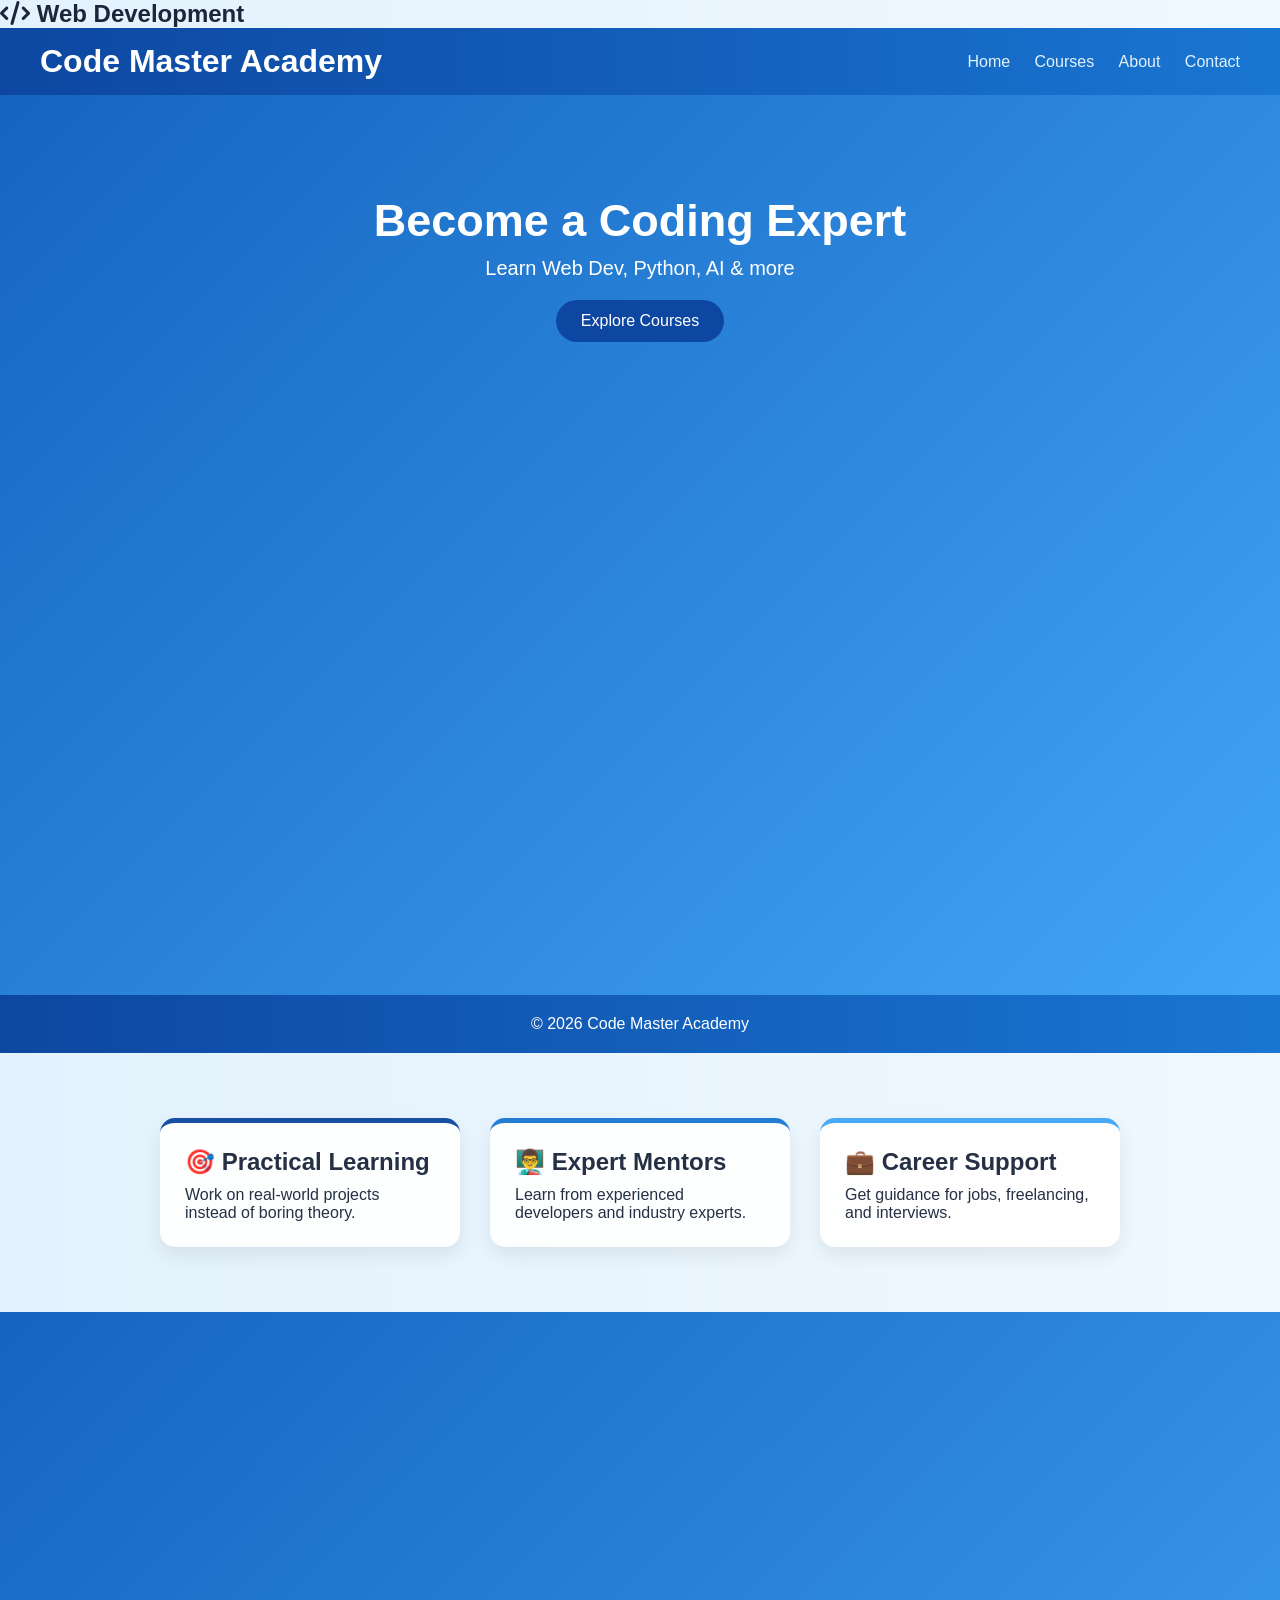
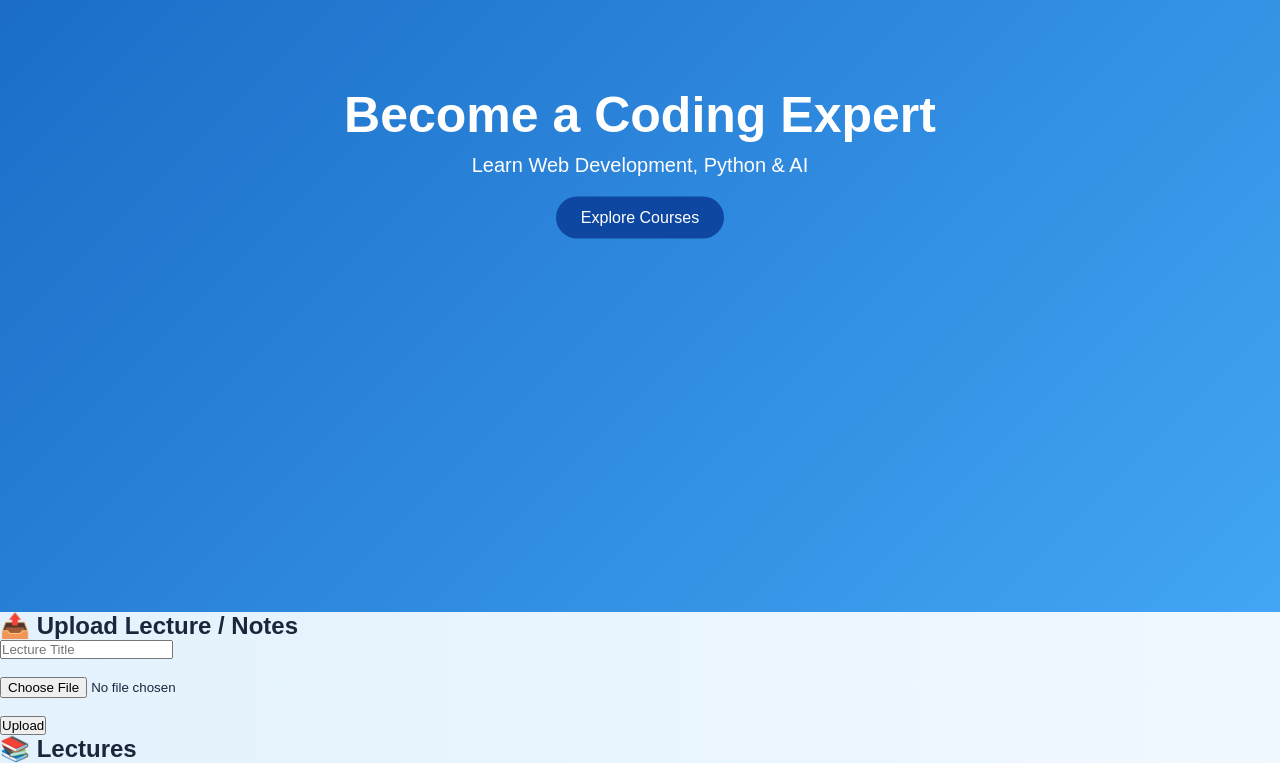
<file: index.html>
<!DOCTYPE html>
<html lang="en">
<head>
    <meta charset="UTF-8">
    <title>Code Master Academy</title>
    <link rel="stylesheet" href="style.css">
    <link rel="stylesheet" href="https://cdnjs.cloudflare.com/ajax/libs/font-awesome/6.0.0/css/all.min.css">
    <h2><i class="fas fa-code"></i> Web Development</h2>
</head>
<body>

<header>
    <h1>Code Master Academy</h1>
    <nav>
        <a href="index.html">Home</a>
        <a href="courses.html">Courses</a>
        <a href="about.html">About</a>
        <a href="contact.html">Contact</a>
    </nav>
</header>

<section class="hero">
    <h2>Become a Coding Expert</h2>
    <p>Learn Web Dev, Python, AI & more</p>
    <a href="courses.html" class="btn">Explore Courses</a>
</section>

<footer>
    <p>© 2026 Code Master Academy</p>
</footer>
<section class="container">
    <div class="card">
        <h2>🎯 Practical Learning</h2>
        <p>Work on real-world projects instead of boring theory.</p>
    </div>

    <div class="card">
        <h2>👨‍🏫 Expert Mentors</h2>
        <p>Learn from experienced developers and industry experts.</p>
    </div>

    <div class="card">
        <h2>💼 Career Support</h2>
        <p>Get guidance for jobs, freelancing, and interviews.</p>
    </div>
</section>

<section class="hero">
    <div class="slider">
        <div class="slide active"></div>
        <div class="slide"></div>
        <div class="slide"></div>
    </div>

    <div class="hero-content">
        <h2>Become a Coding Expert</h2>
        <p>Learn Web Development, Python & AI</p>
        <a href="courses.html" class="btn">Explore Courses</a>
    </div>
</section>
<h2>📤 Upload Lecture / Notes</h2>

<input type="text" id="title" placeholder="Lecture Title"><br><br>

<input type="file" id="file"><br><br>

<button onclick="uploadFile()">Upload</button>

<script>
function uploadFile() {
    let file = document.getElementById("file").files[0];
    let title = document.getElementById("title").value;

    let storageRef = firebase.storage().ref("uploads/" + file.name);

    storageRef.put(file).then(() => {
        storageRef.getDownloadURL().then((url) => {
            firebase.firestore().collection("lectures").add({
                title: title,
                url: url
            });

            alert("Uploaded Successfully!");
        });
    });
}
</script>
<h2>📚 Lectures</h2>

<div id="list"></div>

<script>
firebase.firestore().collection("lectures").get().then((snap) => {
    snap.forEach((doc) => {
        let data = doc.data();

        document.getElementById("list").innerHTML += `
            <div class="card">
                <h3>${data.title}</h3>
                <a href="${data.url}" target="_blank">Open Lecture</a>
            </div>
        `;
    });
});
</script>
</body>
</html>
</file>
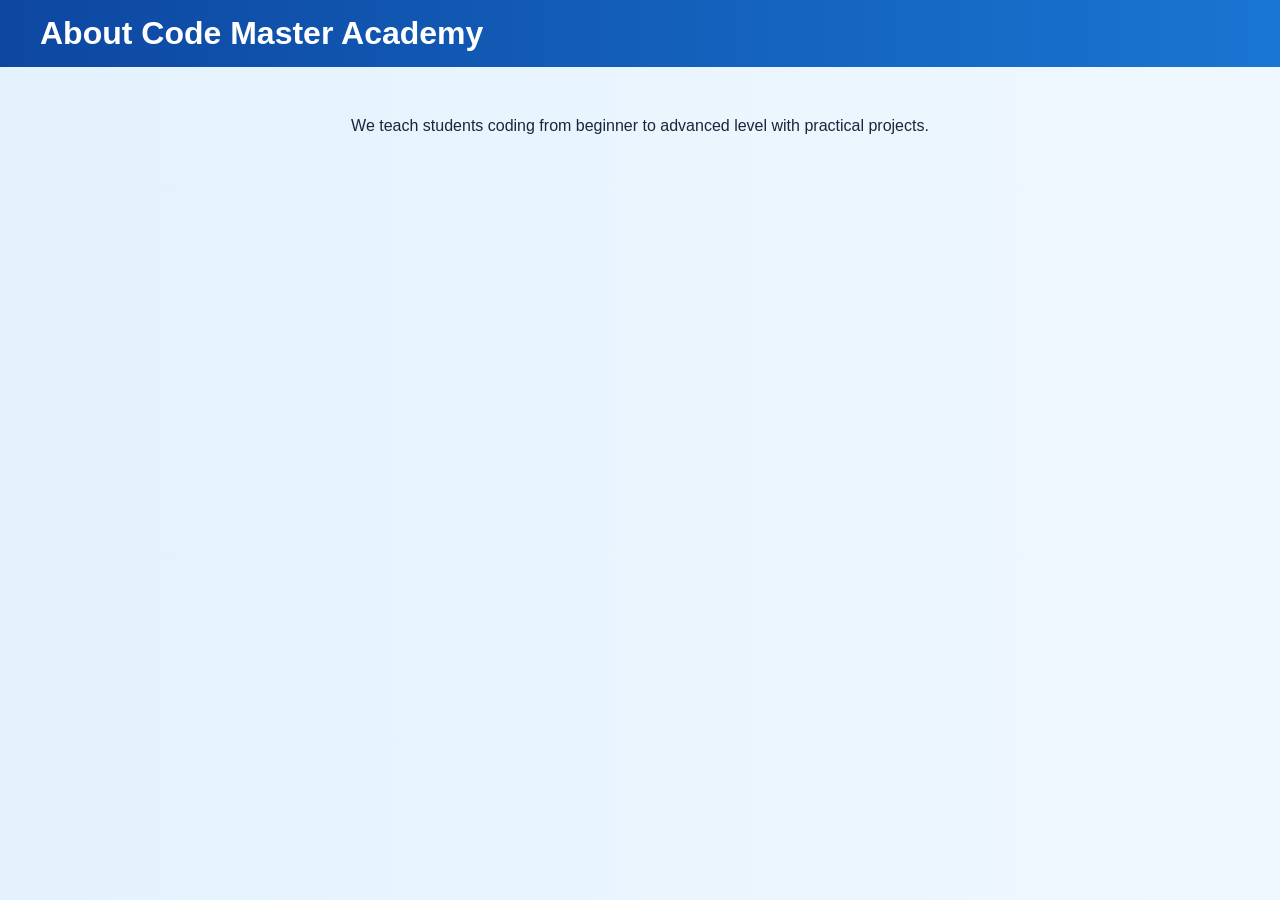
<file: about.html>
<!DOCTYPE html>
<html>
<head>
    <title>About Us</title>
    <link rel="stylesheet" href="style.css">
</head>
<body>

<header>
    <h1>About Code Master Academy</h1>
</header>

<div class="container">
    <p>We teach students coding from beginner to advanced level with practical projects.</p>
</div>

</body>
</html>
</file>
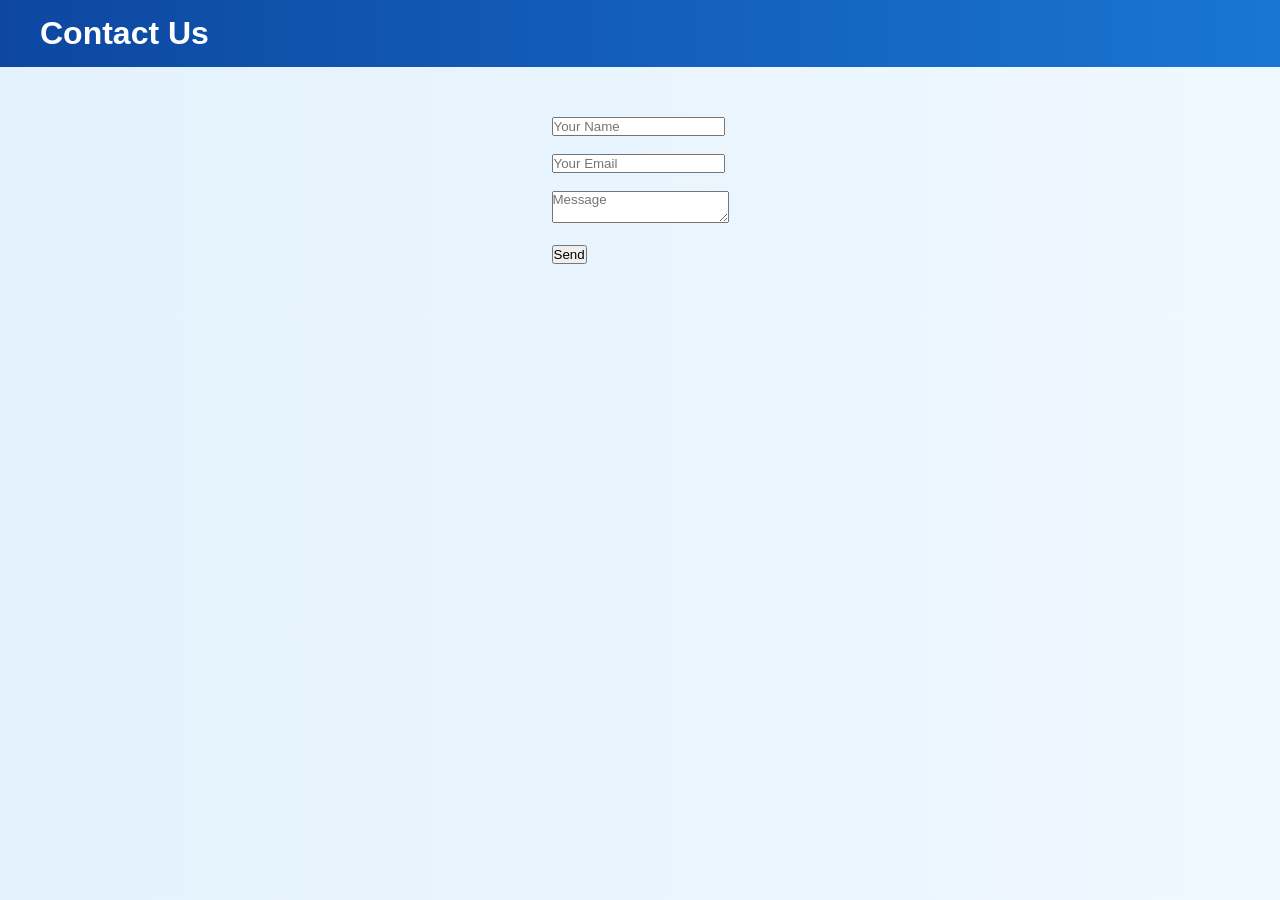
<file: contact.html>
<!DOCTYPE html>
<html>
<head>
    <title>Contact</title>
    <link rel="stylesheet" href="style.css">
</head>
<body>

<header>
    <h1>Contact Us</h1>
</header>

<div class="container">
    <form onsubmit="sendMessage(event)">
        <input type="text" placeholder="Your Name" required><br><br>
        <input type="email" placeholder="Your Email" required><br><br>
        <textarea placeholder="Message"></textarea><br><br>
        <button type="submit">Send</button>
    </form>
</div>

<script src="script.js"></script>
</body>
</html>
</file>
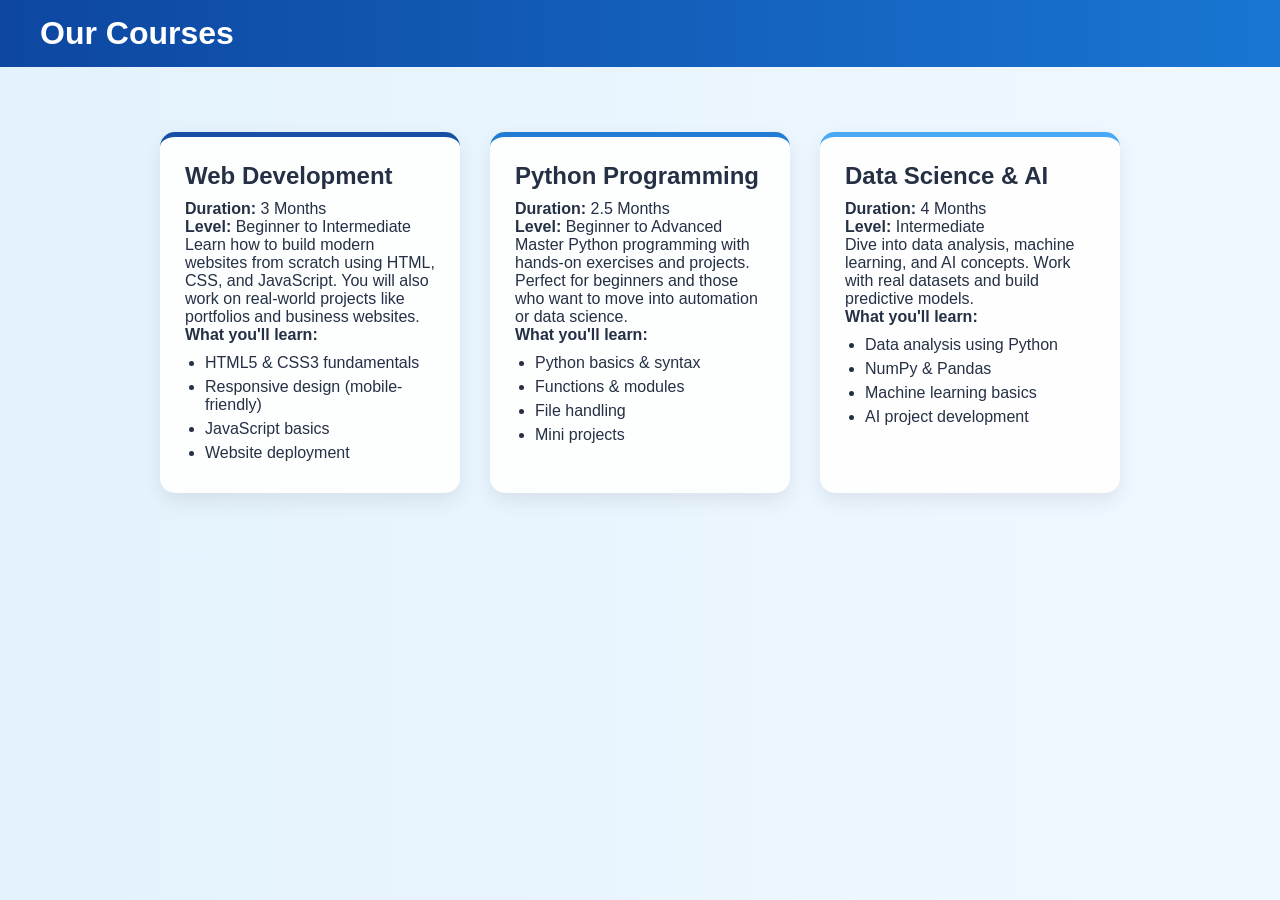
<file: courses.html>
<!DOCTYPE html>
<html>
<head>
    <title>Courses - Code Master Academy</title>
    <link rel="stylesheet" href="style.css">
</head>
<body>

<header>
    <h1>Our Courses</h1>
</header>

<div class="container">

    <div class="card">
        <h2>Web Development</h2>
        <p><strong>Duration:</strong> 3 Months</p>
        <p><strong>Level:</strong> Beginner to Intermediate</p>
        <p>
            Learn how to build modern websites from scratch using HTML, CSS, and JavaScript.
            You will also work on real-world projects like portfolios and business websites.
        </p>
        <p><strong>What you'll learn:</strong></p>
        <ul>
            <li>HTML5 & CSS3 fundamentals</li>
            <li>Responsive design (mobile-friendly)</li>
            <li>JavaScript basics</li>
            <li>Website deployment</li>
        </ul>
    </div>

    <div class="card">
        <h2>Python Programming</h2>
        <p><strong>Duration:</strong> 2.5 Months</p>
        <p><strong>Level:</strong> Beginner to Advanced</p>
        <p>
            Master Python programming with hands-on exercises and projects.
            Perfect for beginners and those who want to move into automation or data science.
        </p>
        <p><strong>What you'll learn:</strong></p>
        <ul>
            <li>Python basics & syntax</li>
            <li>Functions & modules</li>
            <li>File handling</li>
            <li>Mini projects</li>
        </ul>
    </div>

    <div class="card">
        <h2>Data Science & AI</h2>
        <p><strong>Duration:</strong> 4 Months</p>
        <p><strong>Level:</strong> Intermediate</p>
        <p>
            Dive into data analysis, machine learning, and AI concepts.
            Work with real datasets and build predictive models.
        </p>
        <p><strong>What you'll learn:</strong></p>
        <ul>
            <li>Data analysis using Python</li>
            <li>NumPy & Pandas</li>
            <li>Machine learning basics</li>
            <li>AI project development</li>
        </ul>
    </div>

</div>

</body>
</html>
</file>
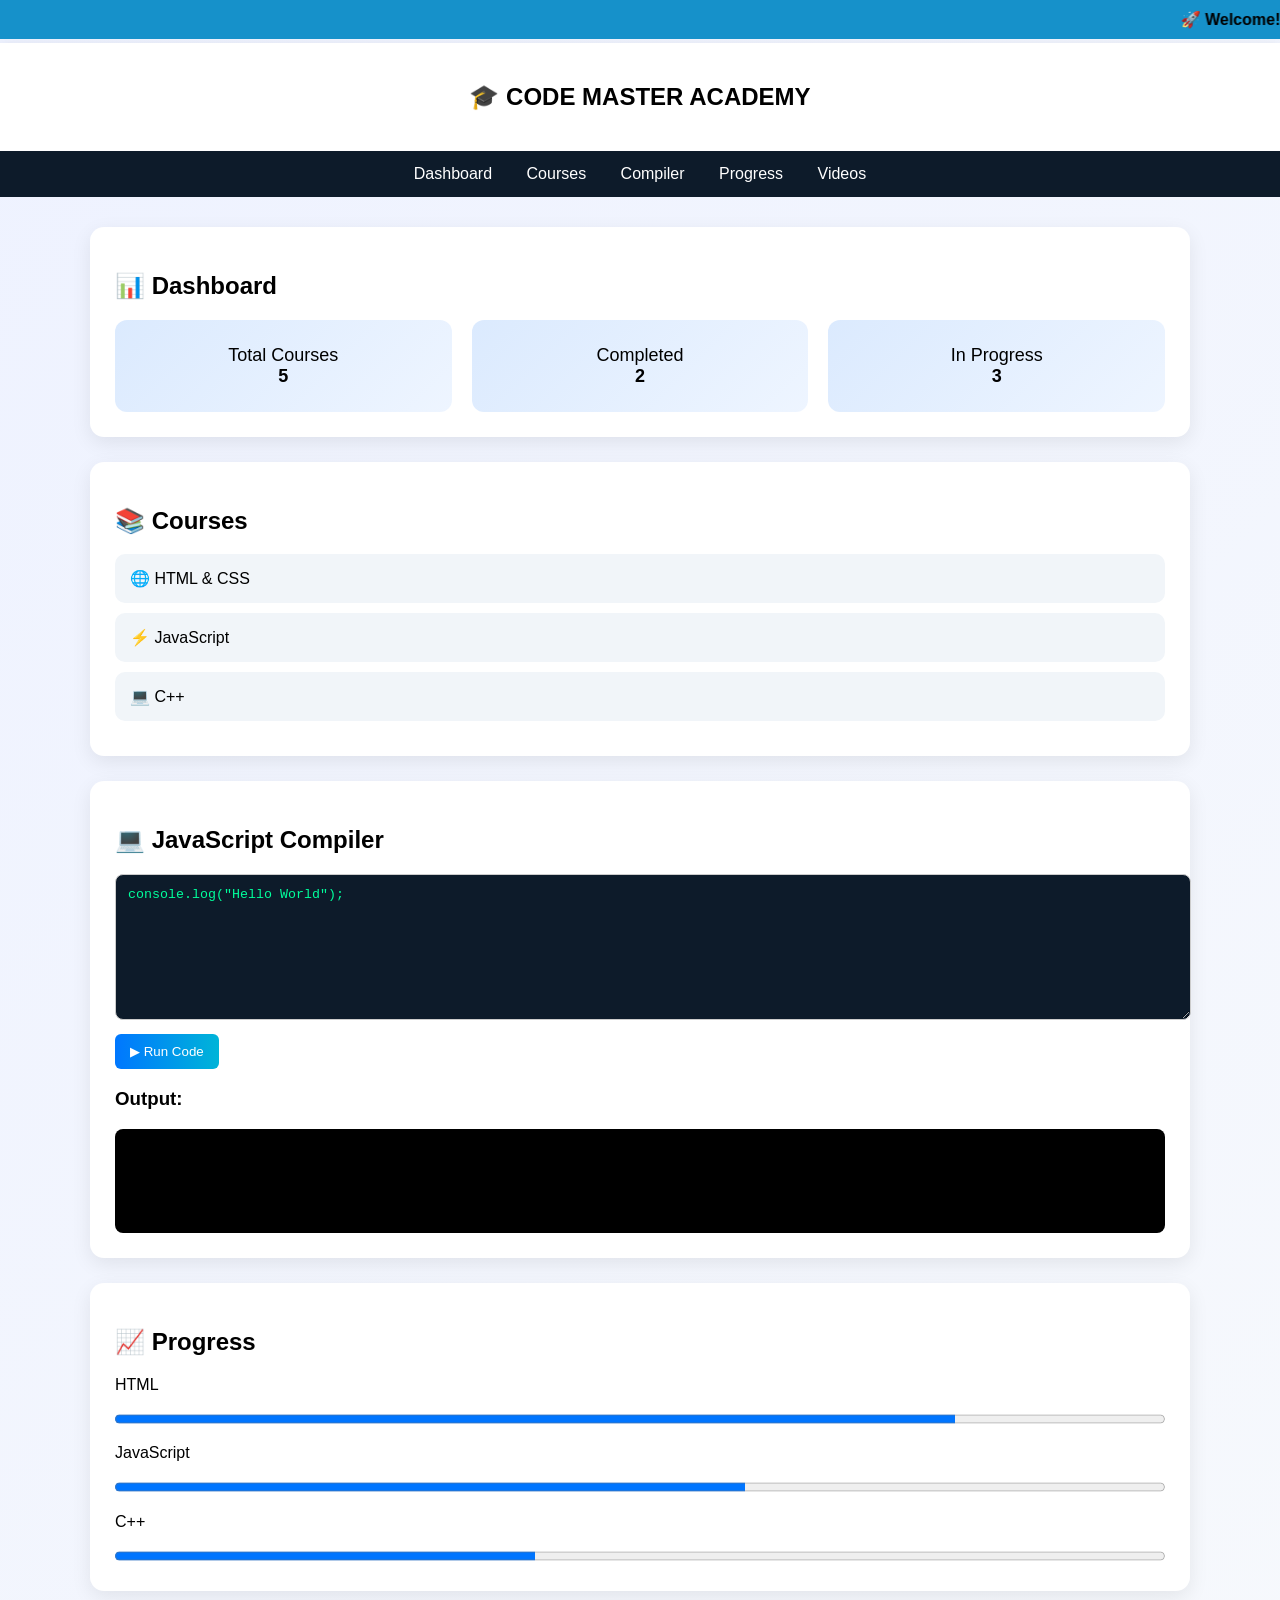
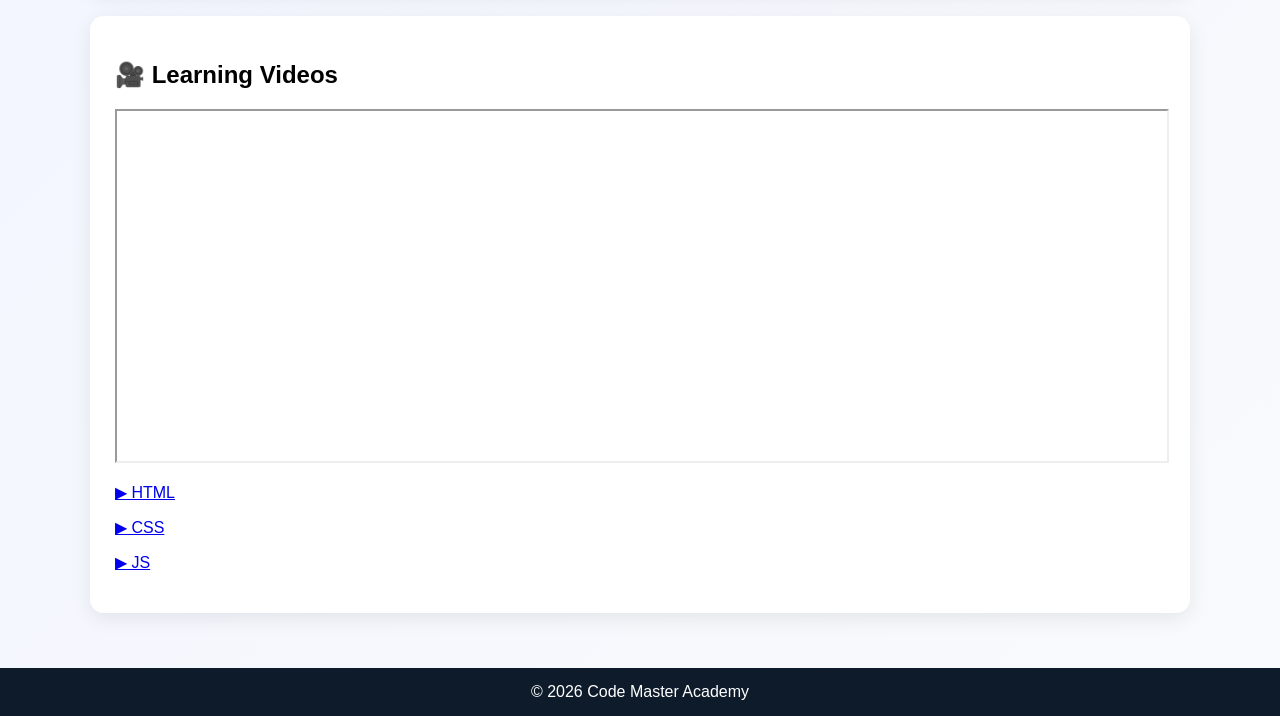
<file: inter.html>
<!DOCTYPE html>
<html>
<head>
    <title>Code Master Academy</title>

<style>
body {
    margin: 0;
    font-family: 'Segoe UI', sans-serif;
    background: linear-gradient(135deg, #eef2ff, #f8fafc);
}

/* Top Banner */
.marquee {
    background: linear-gradient(90deg, #0077ff, #00b4d8);
    color: white;
    padding: 10px;
    text-align: center;
    font-weight: bold;
}

/* Header */
.header {
    background: white;
    padding: 20px;
    text-align: center;
    box-shadow: 0 3px 12px rgba(0,0,0,0.1);
}

/* Navbar */
.nav {
    background: #0d1b2a;
    padding: 14px;
    text-align: center;
    position: sticky;
    top: 0;
}

.nav a {
    color: white;
    margin: 15px;
    text-decoration: none;
    position: relative;
}

.nav a::after {
    content: "";
    width: 0%;
    height: 2px;
    background: #00b4d8;
    position: absolute;
    left: 0;
    bottom: -5px;
    transition: 0.3s;
}

.nav a:hover::after {
    width: 100%;
}

/* Container */
.container {
    padding: 30px;
    max-width: 1100px;
    margin: auto;
}

/* Section */
.section {
    background: white;
    margin-bottom: 25px;
    padding: 25px;
    border-radius: 14px;
    box-shadow: 0 6px 20px rgba(0,0,0,0.08);
    transition: 0.3s;
}

.section:hover {
    transform: translateY(-3px);
}

/* Cards */
.cards {
    display: flex;
    gap: 20px;
    flex-wrap: wrap;
}

.card {
    flex: 1;
    min-width: 200px;
    background: linear-gradient(135deg, #dbeafe, #eef5ff);
    padding: 25px;
    border-radius: 12px;
    text-align: center;
    font-size: 18px;
}

.card:hover {
    transform: scale(1.05);
}

/* Courses */
.course {
    background: #f1f5f9;
    padding: 15px;
    border-radius: 10px;
    margin-bottom: 10px;
    transition: 0.3s;
    cursor: pointer;
}

.course:hover {
    background: #e0f2fe;
    transform: translateX(5px);
}

/* Compiler */
textarea {
    width: 100%;
    padding: 12px;
    border-radius: 8px;
    border: 1px solid #ccc;
    font-family: monospace;
    background: #0d1b2a;
    color: #00ff9c;
}

button {
    padding: 10px 15px;
    margin-top: 10px;
    border-radius: 6px;
    border: none;
    background: linear-gradient(90deg, #0077ff, #00b4d8);
    color: white;
    cursor: pointer;
}

button:hover {
    transform: scale(1.05);
}

/* Output */
#output {
    background: black;
    color: #00ff9c;
    padding: 12px;
    margin-top: 10px;
    border-radius: 8px;
    min-height: 80px;
    font-family: monospace;
}

/* Progress */
progress {
    width: 100%;
    height: 18px;
}

/* Footer */
.footer {
    background: #0d1b2a;
    color: white;
    text-align: center;
    padding: 15px;
}
</style>
</head>

<body>

<marquee style="background:rgb(22, 145, 202); padding:10px; font-weight:bold;">
    🚀 Welcome! Learn Coding | Practice Daily | Build Projects | Become Pro Developer 🚀
</marquee>

<div class="header">
<h2>🎓 CODE MASTER ACADEMY</h2>
</div>

<div class="nav">
<a href="#dashboard">Dashboard</a>
<a href="#courses">Courses</a>
<a href="#compiler">Compiler</a>
<a href="#progress">Progress</a>
<a href="#playlist">Videos</a>
</div>

<div class="container">

<!-- Dashboard -->
<div class="section" id="dashboard">
<h2>📊 Dashboard</h2>
<div class="cards">
<div class="card">Total Courses<br><b>5</b></div>
<div class="card">Completed<br><b>2</b></div>
<div class="card">In Progress<br><b>3</b></div>
</div>
</div>

<!-- Courses -->
<div class="section" id="courses">
<h2>📚 Courses</h2>
<div class="course">🌐 HTML & CSS</div>
<div class="course">⚡ JavaScript</div>
<div class="course">💻 C++</div>
</div>

<!-- Compiler -->
<div class="section" id="compiler">
<h2>💻 JavaScript Compiler</h2>

<textarea id="code" rows="8">
console.log("Hello World");
</textarea>

<button onclick="runCode()">▶ Run Code</button>

<h3>Output:</h3>
<div id="output"></div>
</div>

<!-- Progress -->
<div class="section" id="progress">
<h2>📈 Progress</h2>

<p>HTML</p>
<progress value="80" max="100"></progress>

<p>JavaScript</p>
<progress value="60" max="100"></progress>

<p>C++</p>
<progress value="40" max="100"></progress>
</div>

<!-- Videos -->
<div class="section" id="playlist">
<h2>🎥 Learning Videos</h2>

<iframe name="player" width="100%" height="350"
src="https://www.youtube.com/embed/1Rs2ND1ryYc"></iframe>

<p><a href="https://www.youtube.com/embed/1Rs2ND1ryYc" target="player">▶ HTML</a></p>
<p><a href="https://www.youtube.com/embed/yfoY53QXEnI" target="player">▶ CSS</a></p>
<p><a href="https://www.youtube.com/embed/dD2EISBDjWM" target="player">▶ JS</a></p>
</div>

</div>

<div class="footer">
© 2026 Code Master Academy
</div>

<script>
function runCode() {
    let code = document.getElementById("code").value;
    let output = document.getElementById("output");

    try {
        let logs = [];
        const originalLog = console.log;

        console.log = function (...args) {
            logs.push(args.join(" "));
        };

        new Function(code)();

        console.log = originalLog;

        output.innerText = logs.join("\n") || "Code executed!";
    } catch (e) {
        output.innerText = e;
    }
}
</script>

</body>
</html>
</file>
<file: style.css>
* {
    margin: 0;
    padding: 0;
    box-sizing: border-box;
    font-family: 'Segoe UI', sans-serif;
}

body {
    background: linear-gradient(to right, #e3f2fd, #f0f8ff);
    color: #1b263b;
}

/* HEADER */
header {
    background: linear-gradient(90deg, #0d47a1, #1976d2);
    color: white;
    padding: 15px 40px;
    display: flex;
    justify-content: space-between;
    align-items: center;
}

nav a {
    color: #e3f2fd;
    margin-left: 20px;
    text-decoration: none;
    font-weight: 500;
    transition: 0.3s;
}

nav a:hover {
    color: #ffffff;
}

/* HERO */
.hero {
    text-align: center;
    padding: 100px 20px;
    background: linear-gradient(135deg, #1565c0, #42a5f5);
    color: white;
}

.hero h2 {
    font-size: 45px;
}

.hero p {
    font-size: 20px;
    margin-top: 10px;
}

/* BUTTON */
.btn {
    display: inline-block;
    margin-top: 20px;
    padding: 12px 25px;
    background: #0d47a1;
    color: white;
    border-radius: 30px;
    text-decoration: none;
    transition: 0.3s;
}

.btn:hover {
    background: #1565c0;
}

/* CONTAINER */
.container {
    display: flex;
    flex-wrap: wrap;
    justify-content: center;
    padding: 50px 20px;
}

/* CARDS */
.card {
    background: white;
    padding: 25px;
    margin: 15px;
    border-radius: 15px;
    width: 300px;
    box-shadow: 0 8px 20px rgba(0,0,0,0.08);
    transition: 0.3s;
    border-top: 5px solid #1976d2;
}

.card:hover {
    transform: translateY(-8px);
}

/* Different blue shades */
.card:nth-child(1) { border-color: #0d47a1; }
.card:nth-child(2) { border-color: #1976d2; }
.card:nth-child(3) { border-color: #42a5f5; }

.card h2 {
    margin-bottom: 10px;
}

.card h3 {
    margin-top: 15px;
}

.card ul {
    margin-top: 10px;
    padding-left: 20px;
}

.card li {
    margin-bottom: 6px;
}

/* FOOTER */
footer {
    background: linear-gradient(90deg, #0d47a1, #1976d2);
    color: white;
    text-align: center;
    padding: 20px;
}
* {
    transition: all 0.3s ease-in-out;
}
nav a {
    position: relative;
}

nav a::after {
    content: "";
    position: absolute;
    width: 0%;
    height: 2px;
    background: #ffffff;
    left: 0;
    bottom: -5px;
    transition: 0.3s;
}

nav a:hover::after {
    width: 100%;
}
.btn {
    transform: scale(1);
}

.btn:hover {
    transform: scale(1.08);
    box-shadow: 0 6px 20px rgba(0,0,0,0.2);
}
.card {
    opacity: 0.95;
}

.card:hover {
    transform: translateY(-10px) scale(1.03);
    opacity: 1;
}
body {
    animation: fadeIn 0.8s ease-in;
}

@keyframes fadeIn {
    from {
        opacity: 0;
        transform: translateY(15px);
    }
    to {
        opacity: 1;
        transform: translateY(0);
    }
}
/* HERO SLIDER */
.hero {
    position: relative;
    height: 100vh;
    overflow: hidden;
    color: white;
}

.slider {
    position: absolute;
    width: 100%;
    height: 100%;
    z-index: 0;
}

.slide {
    position: absolute;
    width: 100%;
    height: 100%;
    background-size: cover;
    background-position: center;
    opacity: 0;
    transition: opacity 1s ease-in-out;
}

/* Add your images here */
.slide:nth-child(1) {
    background-image: url('https://images.unsplash.com/photo-1498050108023-c5249f4df085');
}
.slide:nth-child(2) {
    background-image: url('https://images.unsplash.com/photo-1518770660439-4636190af475');
}
.slide:nth-child(3) {
    background-image: url('https://images.unsplash.com/photo-1555066931-4365d14bab8c');
}

.slide.active {
    opacity: 1;
}

/* HERO CONTENT */
.hero-content {
    position: relative;
    z-index: 1;
    text-align: center;
    top: 50%;
    transform: translateY(-50%);
}

.hero-content h2 {
    font-size: 50px;
}

.hero-content p {
    font-size: 20px;
    margin-top: 10px;
}
</file>
